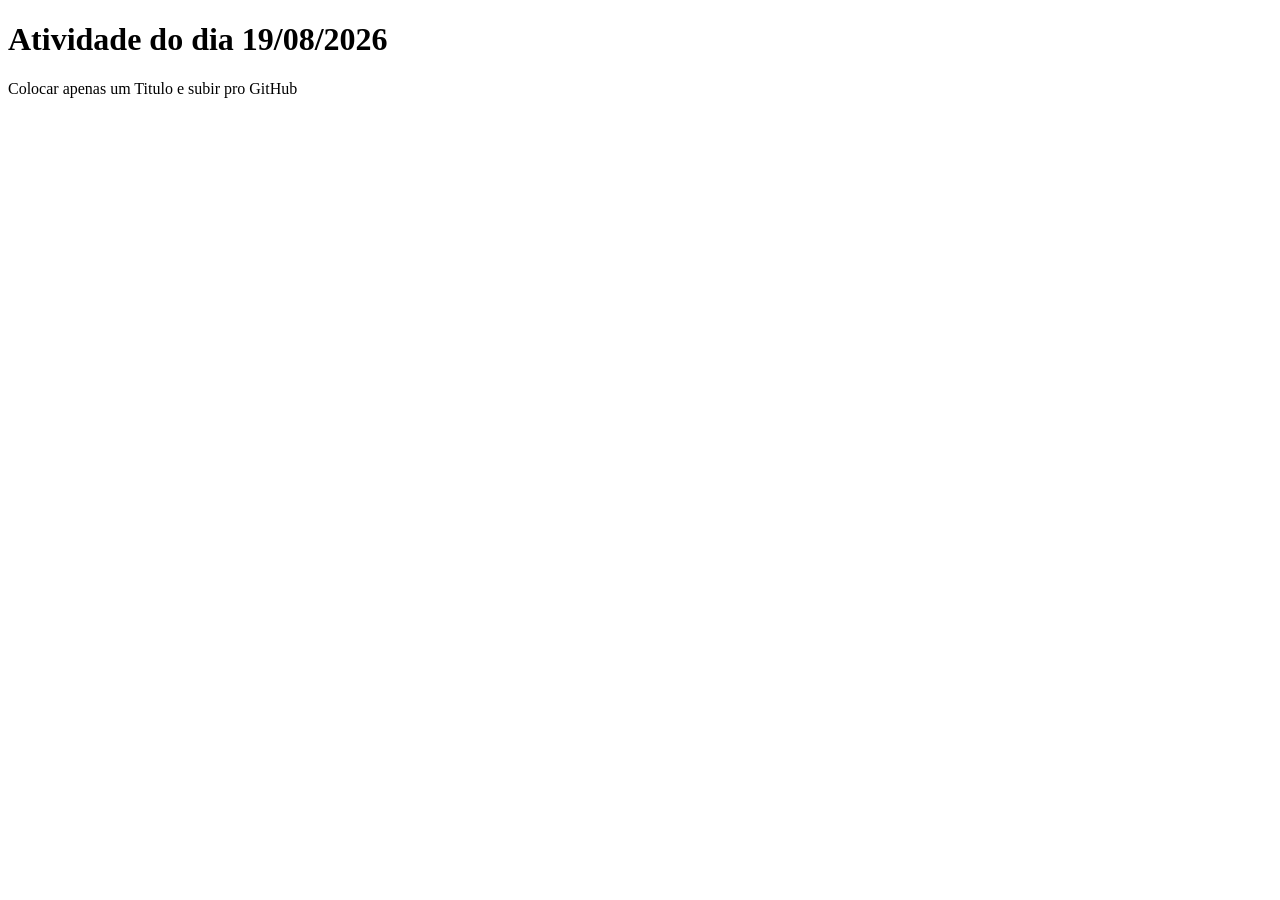
<file: Aulas/08-2026/Aula01 - Dia - 19-08/Atividade/index.html>
<!doctype html>
<html lang="pt-br">
  <head>
    <meta charset="UTF-8" />
    <meta name="viewport" content="width=device-width, initial-scale=1.0" />
    <title>Atividade - Git + GitHub</title>
  </head>
  <body>
    <h1>Atividade do dia 19/08/2026</h1>
    <p>Colocar apenas um Titulo e subir pro GitHub</p>
  </body>
</html>
</file>
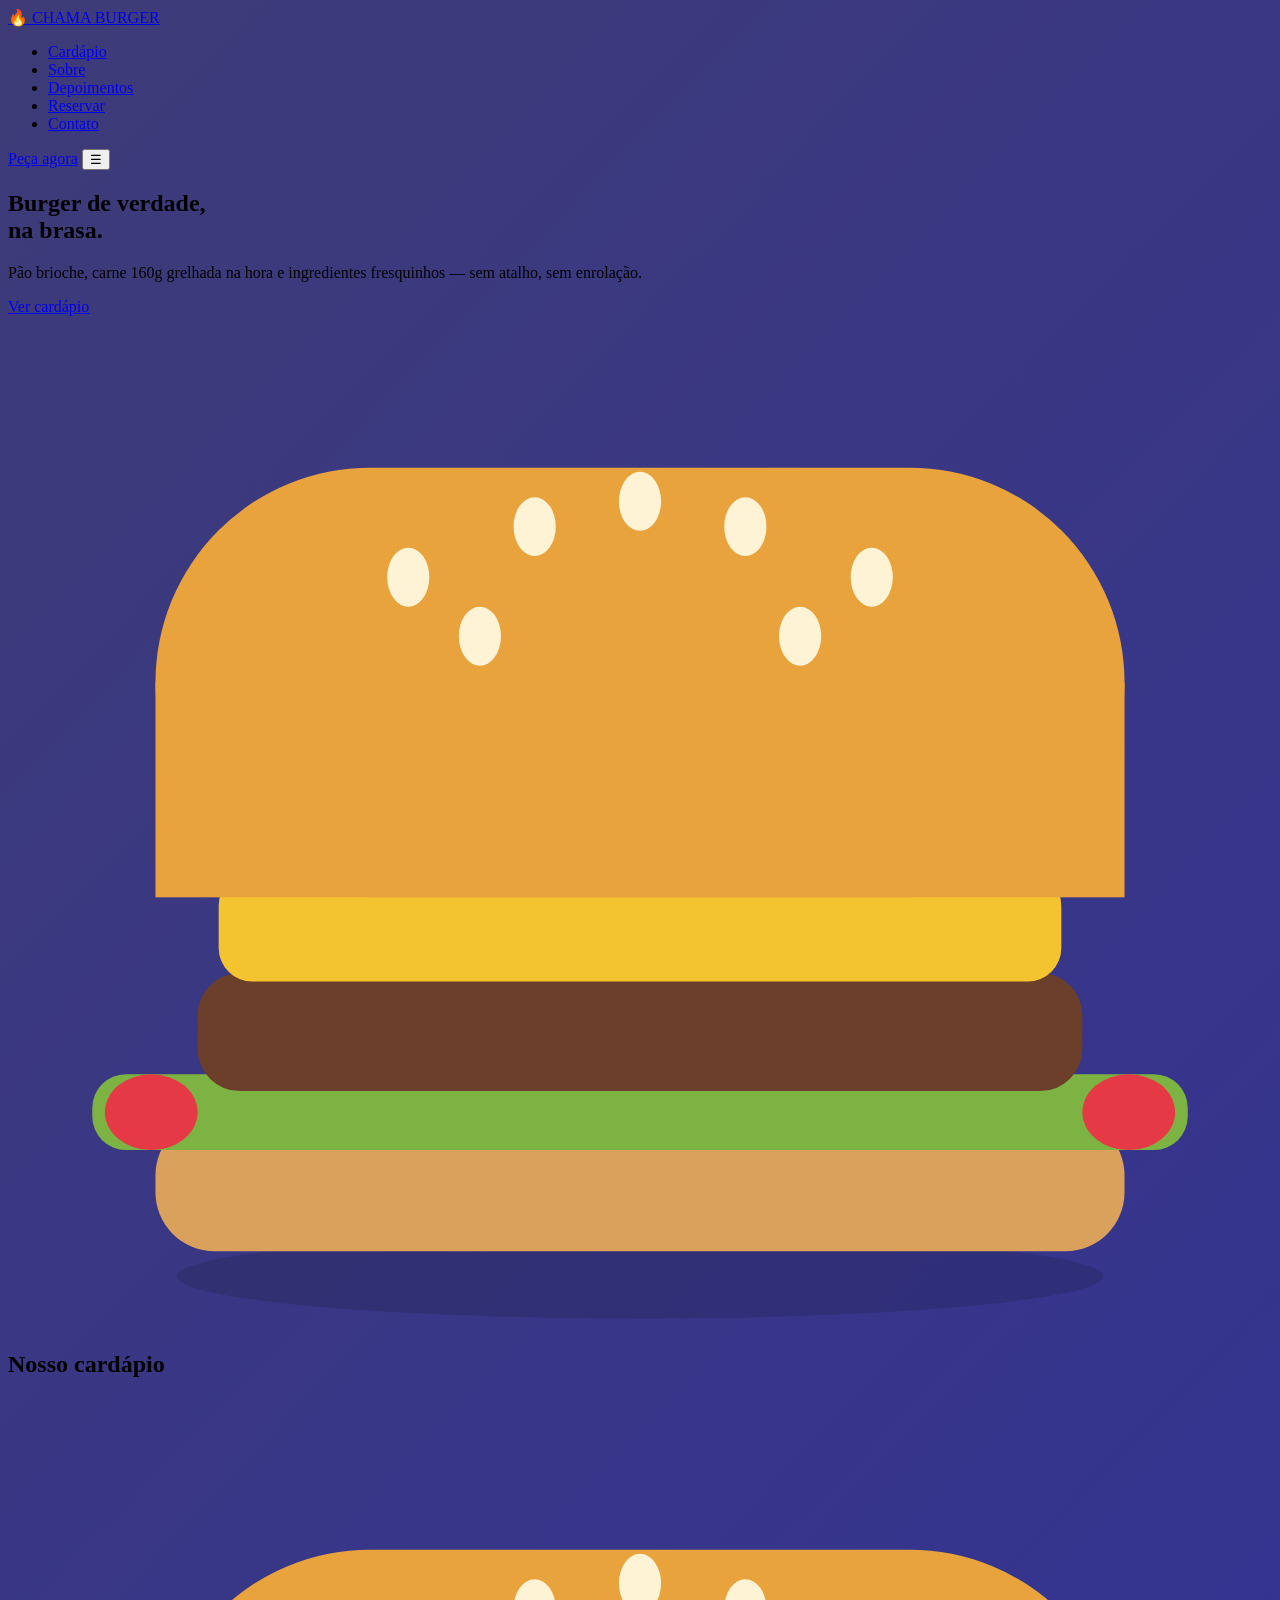
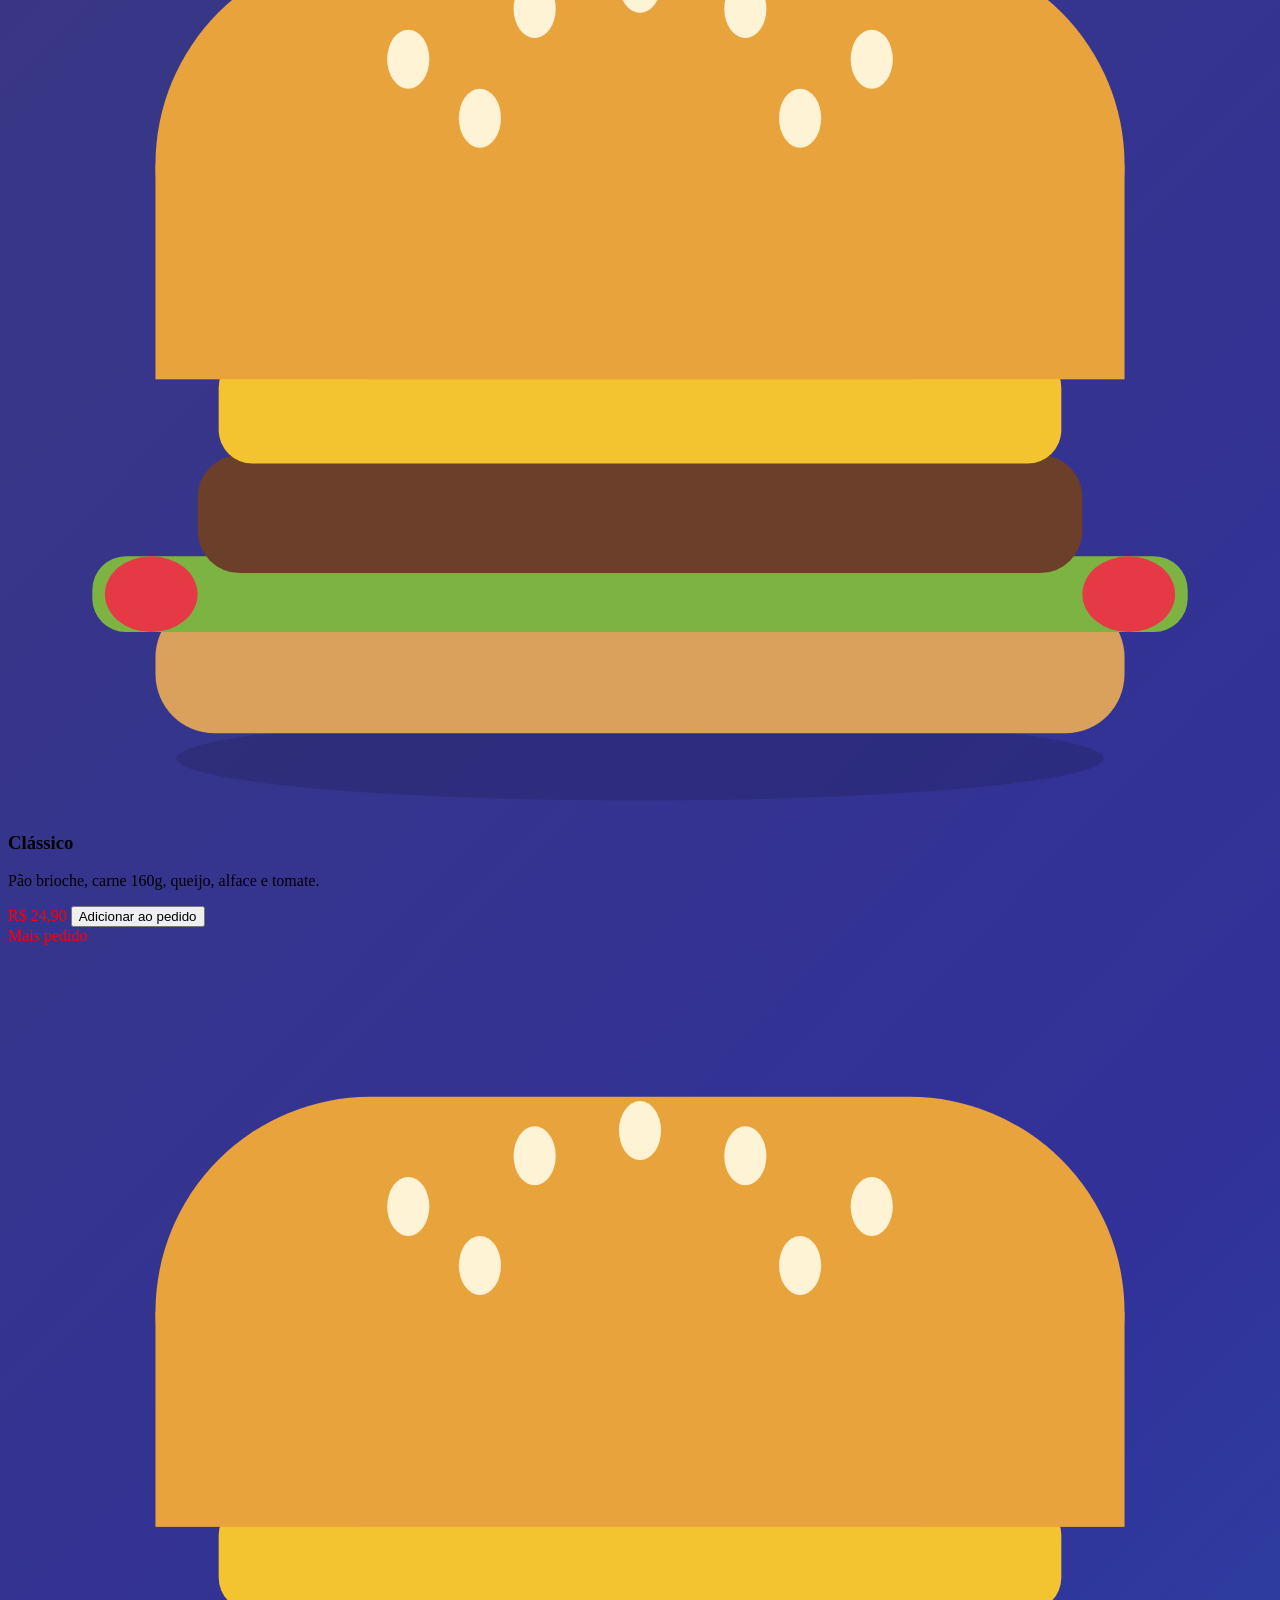
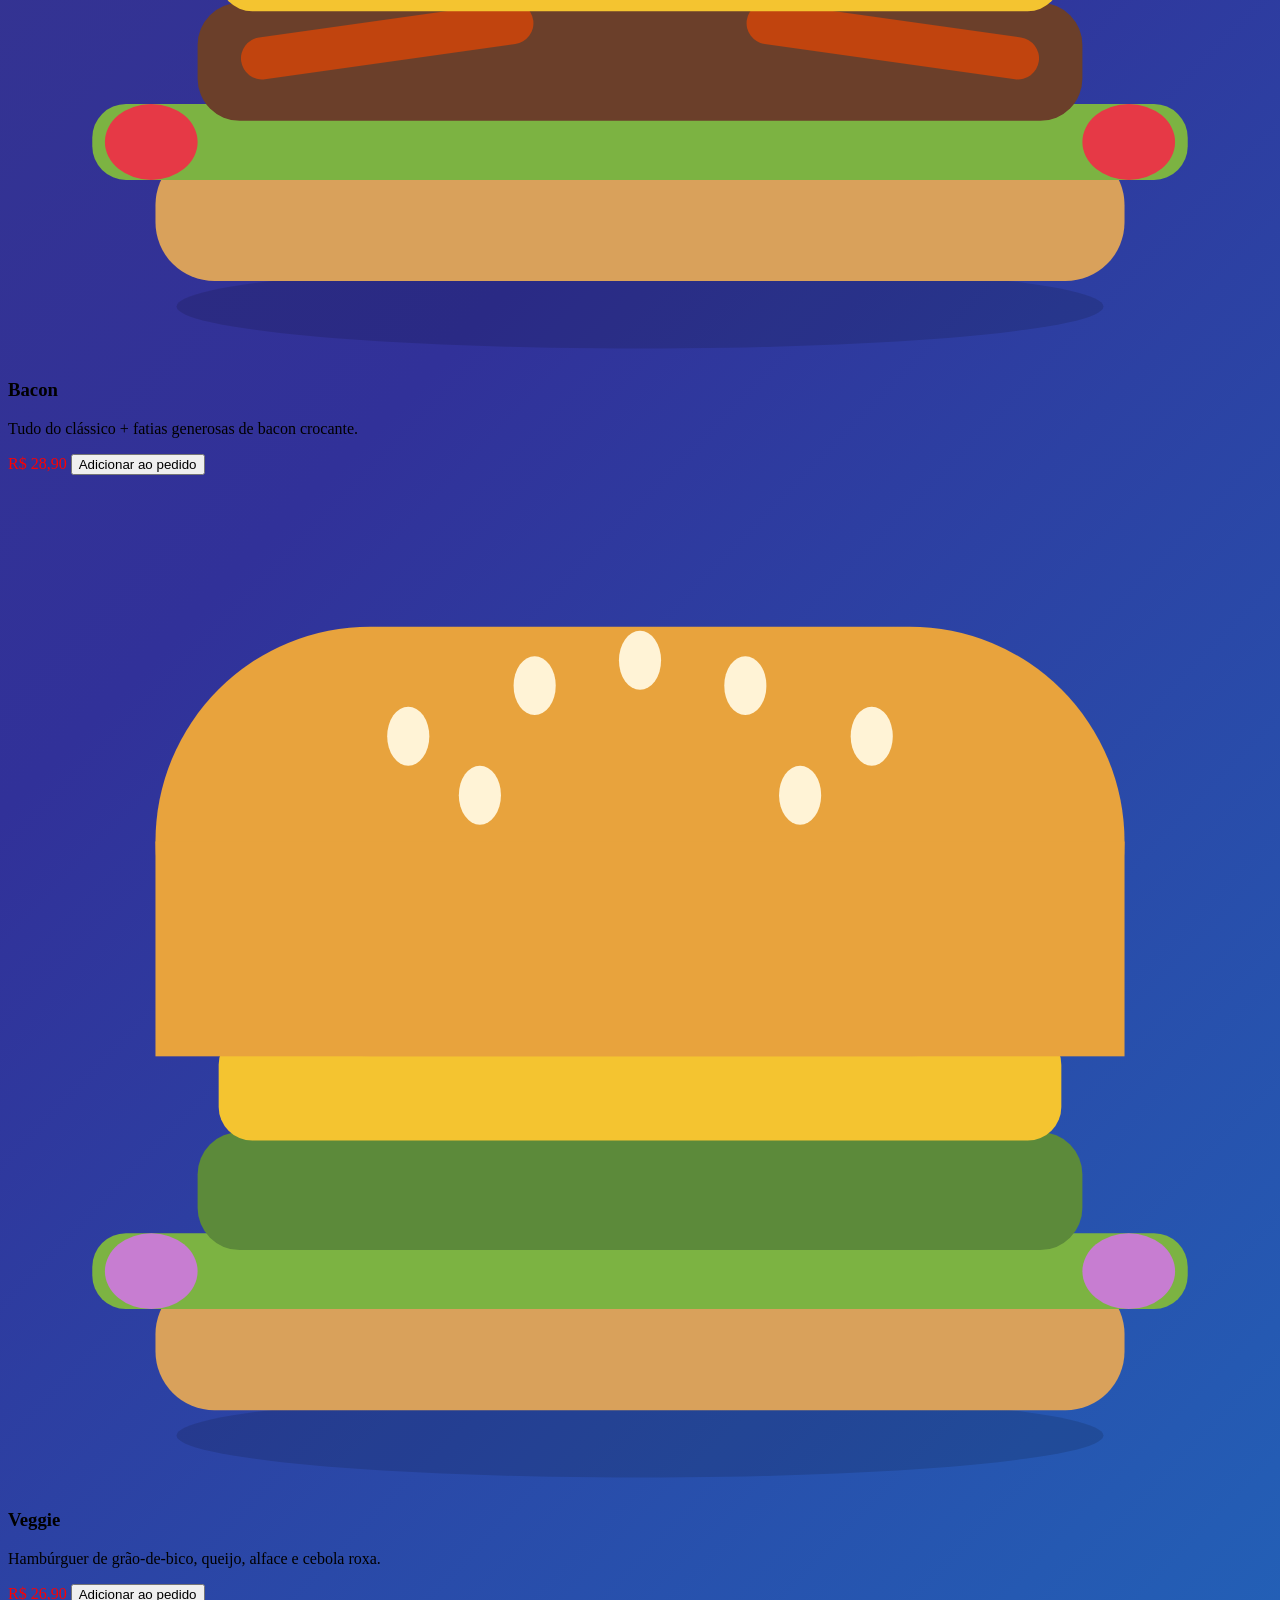
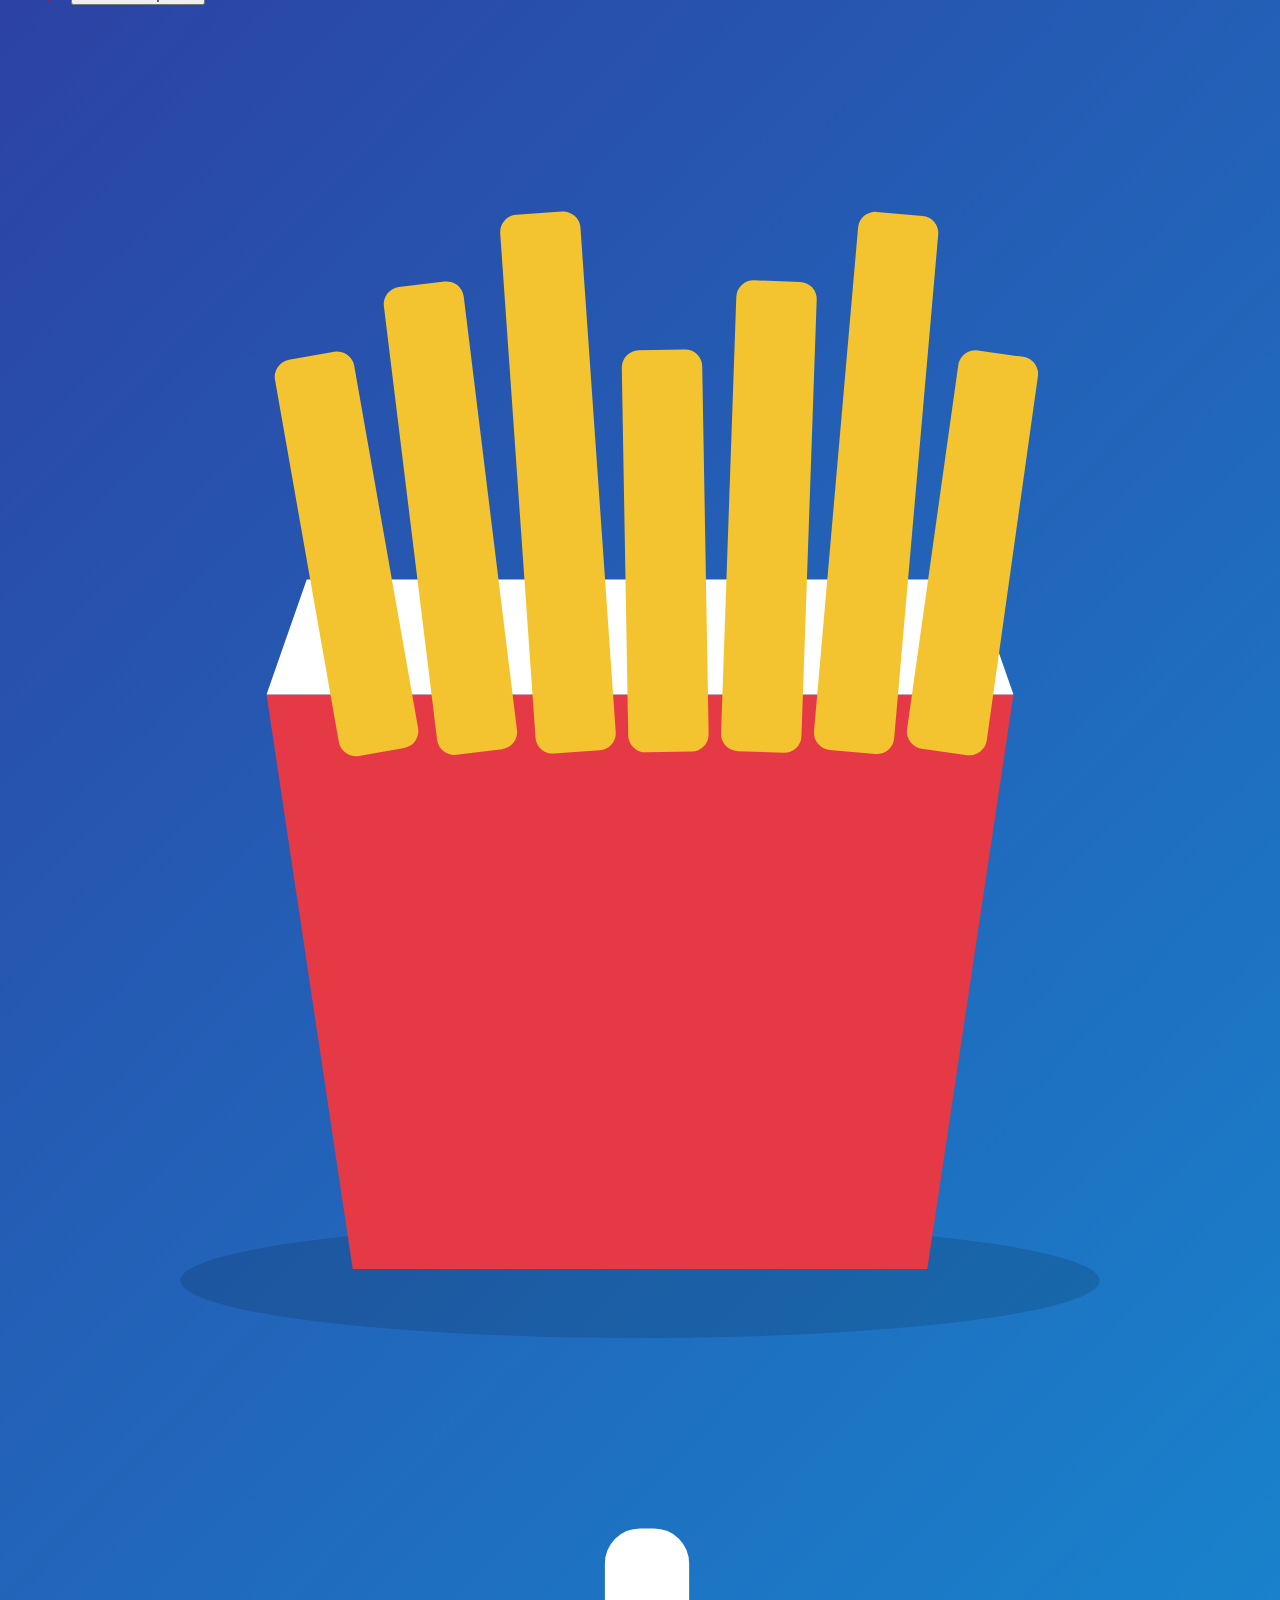
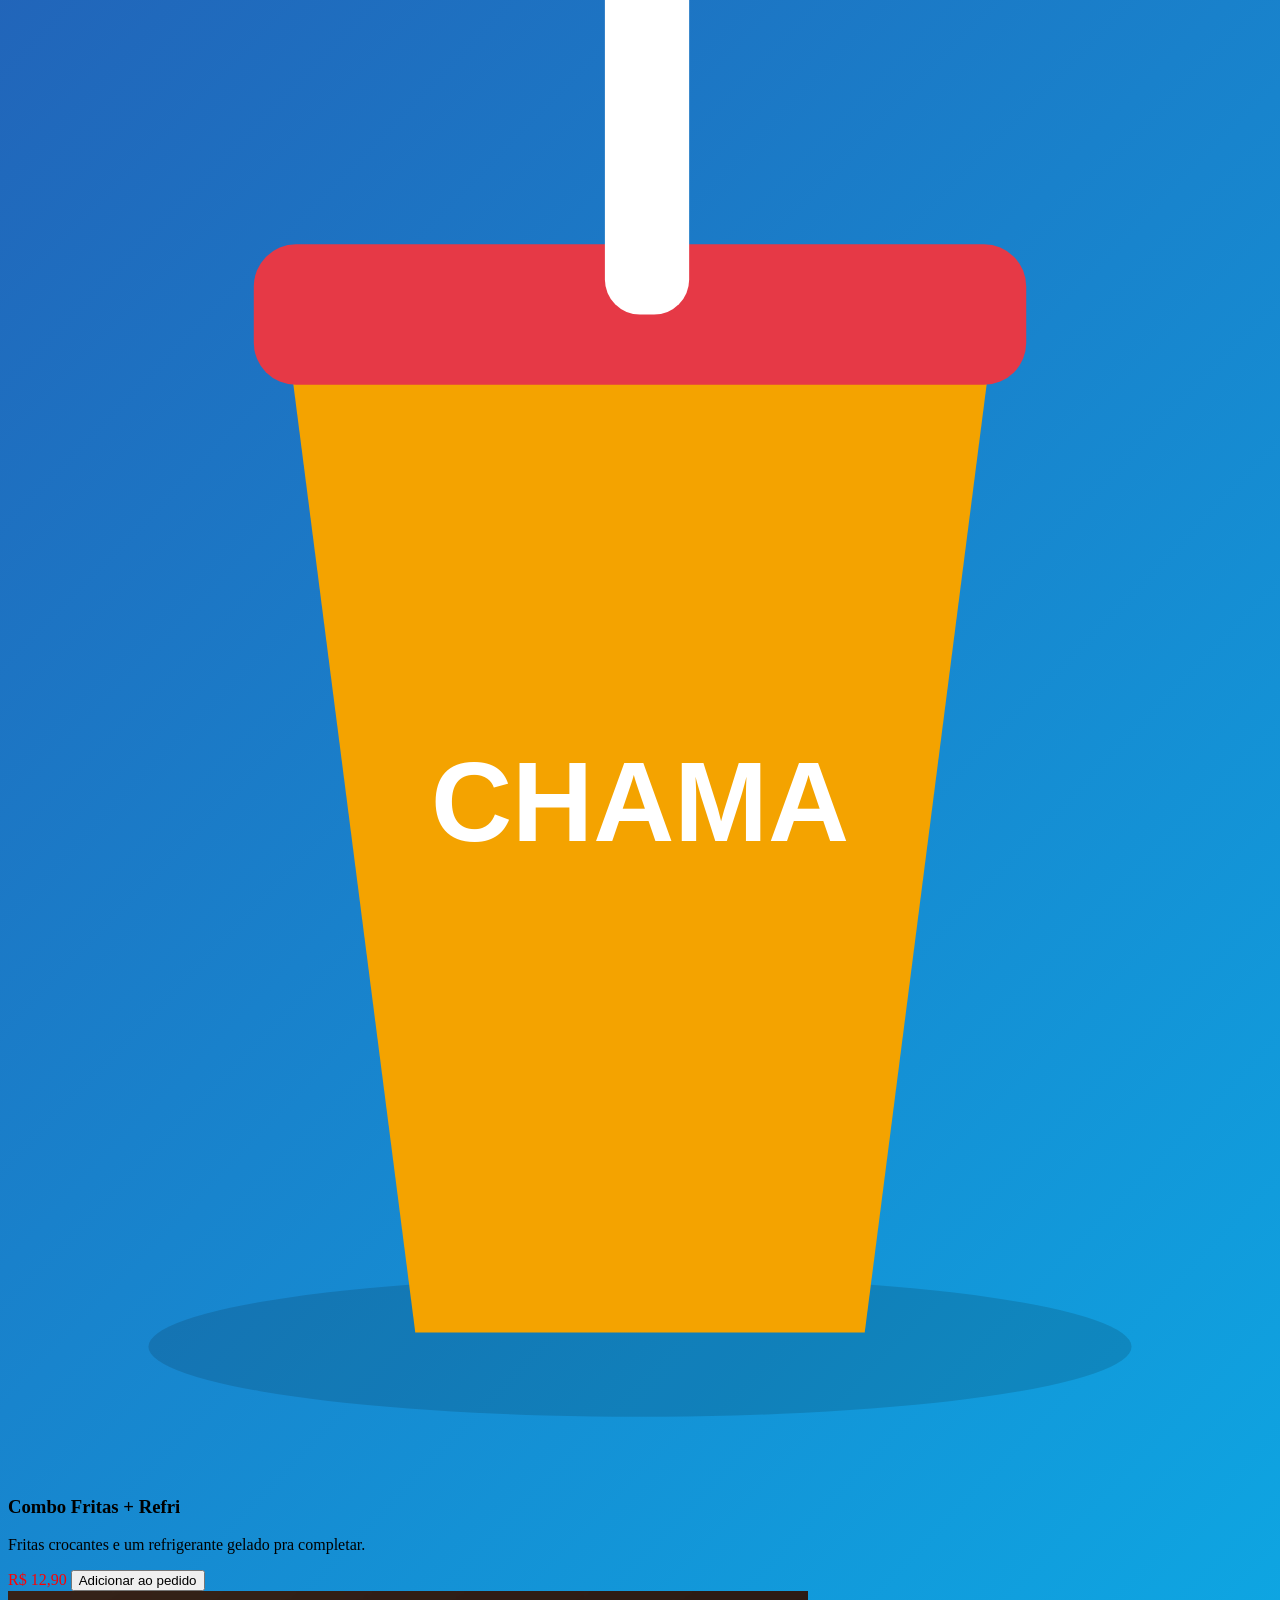
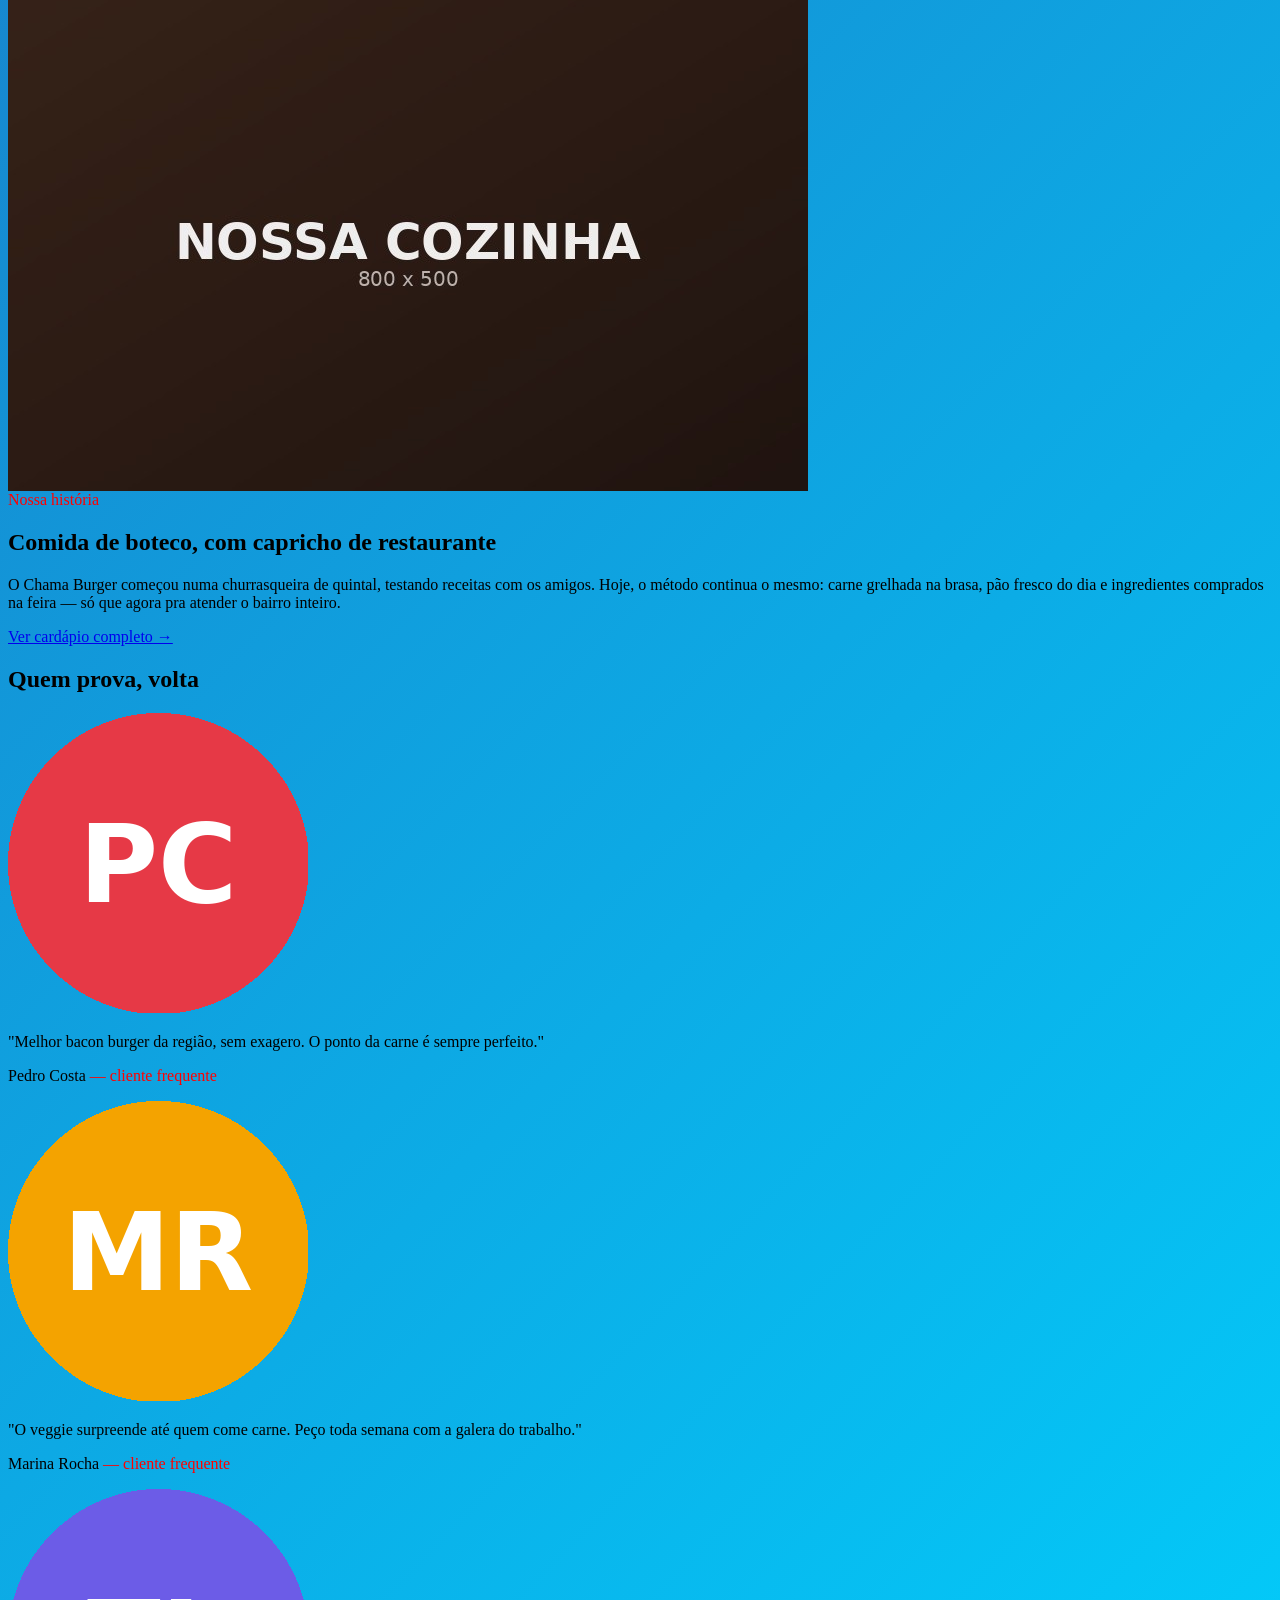
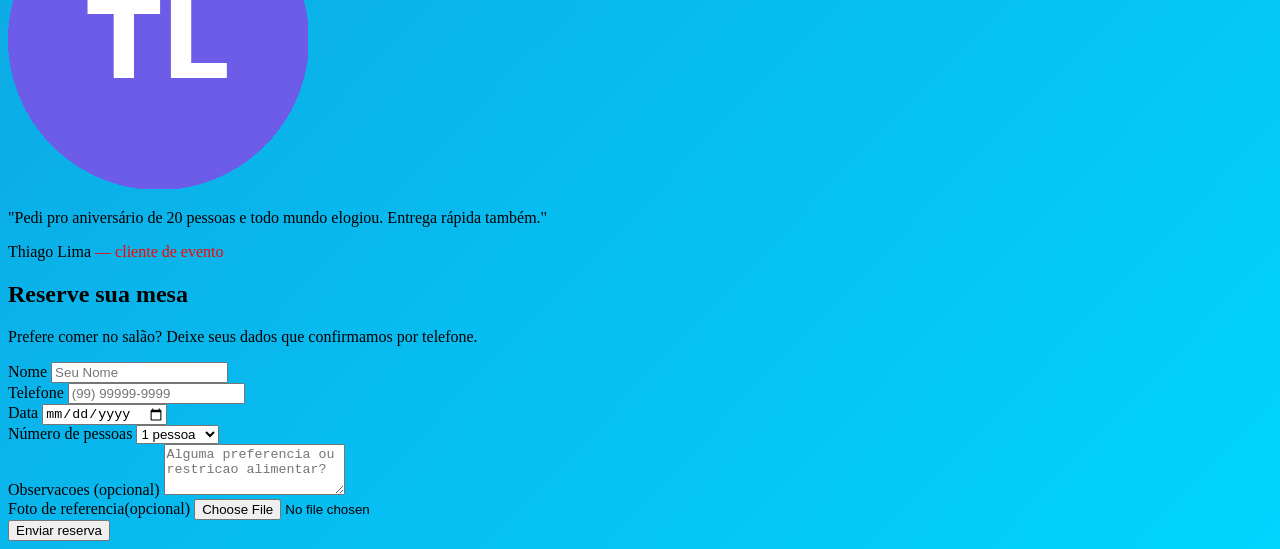
<file: Aulas/08-2026/Aula02 - Dia - 20-08/Chama-Burger/index.html>
<!doctype html>
<html lang="pt-BR">
  <head>
    <meta charset="UTF-8" />
    <meta name="viewport" content="width=device-width, initial-scale=1.0" />
    <title>Chama Burger</title>

    <link rel="preconnect" href="https://fonts.googleapis.com" />
    <link rel="preconnect" href="https://fonts.gstatic.com" crossorigin />

    <link
      href="https://fonts.googleapis.com/css2?family=Anton&family=Inter:wght@400;500;600&display=swap"
      rel="stylesheet"
    />

    <link
      rel="stylesheet"
      href="https://cdnjs.cloudflare.com/ajax/libs/font-awesome/6.5.2/css/all.min.css"
    />

    <link rel="stylesheet" href="style.css" />
  </head>
  <body>
    <header class="cabecalho-site">
      <nav class="barra-navegacao">
        <a href="#" class="logo">🔥 CHAMA BURGER</a>
        <ul class="links-menu" id="linksMenu">
          <li><a href="#cardapio">Cardápio</a></li>
          <li><a href="#sobre">Sobre</a></li>
          <li><a href="#depoimentos">Depoimentos</a></li>
          <li><a href="#reserva">Reservar</a></li>
          <li><a href="#contato">Contato</a></li>
        </ul>
        <a href="#pedir" class="botao botao-nav">Peça agora</a>
        <button class="menu-alternar" id="menuAlternar" aria-label="Abrir menu">
          ☰
        </button>
      </nav>
    </header>

    <main>
      <section class="destaque">
        <div class="destaque-conteudo">
          <div class="destaque-texto">
            <h1>Burger de verdade,<br />na brasa.</h1>
            <p>
              Pão brioche, carne 160g grelhada na hora e ingredientes
              fresquinhos — sem atalho, sem enrolação.
            </p>
            <a href="#cardapio" class="botao botao-primario">Ver cardápio</a>
          </div>
          <img
            src="assets/icons/burger-classico.svg"
            alt="Burger Clássico na brasa"
          />
        </div>
      </section>

      <section class="cardapio" id="cardapio">
        <h2>Nosso cardápio</h2>
        <div class="cardapio-cartoes">
          <article class="cardapio-cartao">
            <div class="cardapio-icone">
              <img
                src="assets/icons/burger-classico.svg"
                alt="Ilustração do burger Clássico"
              />
            </div>
            <h3>Clássico</h3>
            <p>Pão brioche, carne 160g, queijo, alface e tomate.</p>
            <span class="preco">R$ 24,90</span>
            <button
              class="adicionar-carrinho"
              data-name="Clássico"
              data-price="24.90"
            >
              Adicionar ao pedido
            </button>
          </article>
          <article class="cardapio-cartao">
            <span class="selo">Mais pedido</span>
            <div class="cardapio-icone">
              <img
                src="assets/icons/burger-bacon.svg"
                alt="Ilustração do burger Bacon"
              />
            </div>
            <h3>Bacon</h3>
            <p>Tudo do clássico + fatias generosas de bacon crocante.</p>
            <span class="preco">R$ 28,90</span>
            <button
              class="adicionar-carrinho"
              data-name="Bacon"
              data-price="28.90"
            >
              Adicionar ao pedido
            </button>
          </article>
          <article class="cardapio-cartao">
            <div class="cardapio-icone">
              <img
                src="assets/icons/burger-veggie.svg"
                alt="Ilustração do burger Veggie"
              />
            </div>
            <h3>Veggie</h3>
            <p>Hambúrguer de grão-de-bico, queijo, alface e cebola roxa.</p>
            <span class="preco">R$ 26,90</span>
            <button
              class="adicionar-carrinho"
              data-name="Veggie"
              data-price="26.90"
            >
              Adicionar ao pedido
            </button>
          </article>
          <article class="cardapio-cartao">
            <div class="cardapio-icone cardapio-icone-combo">
              <img src="assets/icons/fritas.svg" alt="Porção de fritas" />
              <img src="assets/icons/bebida.svg" alt="Refrigerante gelado" />
            </div>
            <h3>Combo Fritas + Refri</h3>
            <p>Fritas crocantes e um refrigerante gelado pra completar.</p>
            <span class="preco">R$ 12,90</span>
            <button
              class="adicionar-carrinho"
              data-name="Combo Fritas + Refri"
              data-price="12.90"
            >
              Adicionar ao pedido
            </button>
          </article>
        </div>
      </section>

      <section class="sobre" id="sobre">
        <div class="sobre-imagem">
          <img
            src="assets/images/sobre-burger.jpg"
            alt="Preparo do hambúrguer no Chama Burger"
          />
        </div>
        <div class="sobre-texto">
          <span class="rotulo-secao">Nossa história</span>
          <h2>Comida de boteco, com capricho de restaurante</h2>
          <p>
            O Chama Burger começou numa churrasqueira de quintal, testando
            receitas com os amigos. Hoje, o método continua o mesmo: carne
            grelhada na brasa, pão fresco do dia e ingredientes comprados na
            feira — só que agora pra atender o bairro inteiro.
          </p>
          <a href="#cardapio" class="link-seta">Ver cardápio completo →</a>
        </div>
      </section>

      <section class="depoimentos" id="depoimentos">
        <h2>Quem prova, volta</h2>
        <div class="depoimentos-cartoes">
          <article class="depoimento">
            <img
              src="assets/images/avatar-pc.png"
              alt="Foto de Pedro Costa"
              class="avatar"
            />
            <p class="citacao">
              "Melhor bacon burger da região, sem exagero. O ponto da carne é
              sempre perfeito."
            </p>
            <p class="autor">Pedro Costa <span> — cliente frequente</span></p>
          </article>
          <article class="depoimento">
            <img
              src="assets/images/avatar-mr.png"
              alt="Foto de Marina Rocha"
              class="avatar"
            />
            <p class="citacao">
              "O veggie surpreende até quem come carne. Peço toda semana com a
              galera do trabalho."
            </p>
            <p class="autor">Marina Rocha <span>— cliente frequente</span></p>
          </article>
          <article class="depoimento">
            <img
              src="assets/images/avatar-tl.png"
              alt="Foto de Thiago Lima"
              class="avatar"
            />
            <p class="citacao">
              "Pedi pro aniversário de 20 pessoas e todo mundo elogiou. Entrega
              rápida também."
            </p>
            <p class="autor">Thiago Lima <span>— cliente de evento</span></p>
          </article>
        </div>
      </section>

      <section class="reserva" id="reserva">
        <h2>Reserve sua mesa</h2>
        <p>
          Prefere comer no salão? Deixe seus dados que confirmamos por telefone.
        </p>
        <form class="formulario-reserva" id="formulario-reserva">
          <div class="linha-formulario">
            <label for="nome">Nome</label>
            <input
              type="text"
              id="nome"
              name="nome"
              placeholder="Seu Nome"
              required
            />
          </div>
          <div class="linha-formulario">
            <label for="telefone">Telefone</label>
            <input
              type="tel"
              id="telefone"
              name="telefone"
              placeholder="(99) 99999-9999"
              required
            />
          </div>
          <div class="linha-formulario">
            <label for="data">Data</label>
            <input type="date" id="data" name="data" required />
          </div>
          <div class="linha-formulario">
            <label for="pessoas">Número de pessoas</label>
            <select name="pessoas" id="pessoas">
              <option value="1">1 pessoa</option>
              <option value="2">2 pessoas</option>
              <option value="3">3 pessoas</option>
              <option value="4">4 pessoas</option>
              <option value="5+">5 pessoas</option>
            </select>
          </div>
          <div class="linha-formulario linha-formulario-completa">
            <label for="mensagem">Observacoes (opcional)</label>
            <textarea name="mensagem" id="mensagem" rows="3" placeholder="Alguma preferencia ou restricao alimentar?"></textarea>
          </div>
          <div class="linha-formulario linha-formulario-completa">
            <label for="foto">Foto de referencia(opcional)</label>
            <input type="file" id="foto" name="foto" accept="image/*">
            <img id="previa-foto" class="previa-foto" hidden>
          </div>
          <button type="submit" class="botao botao-primario formulario-enviar">Enviar reserva</button>
        </form>
      </section>
    </main>
  </body>
</html>
</file>
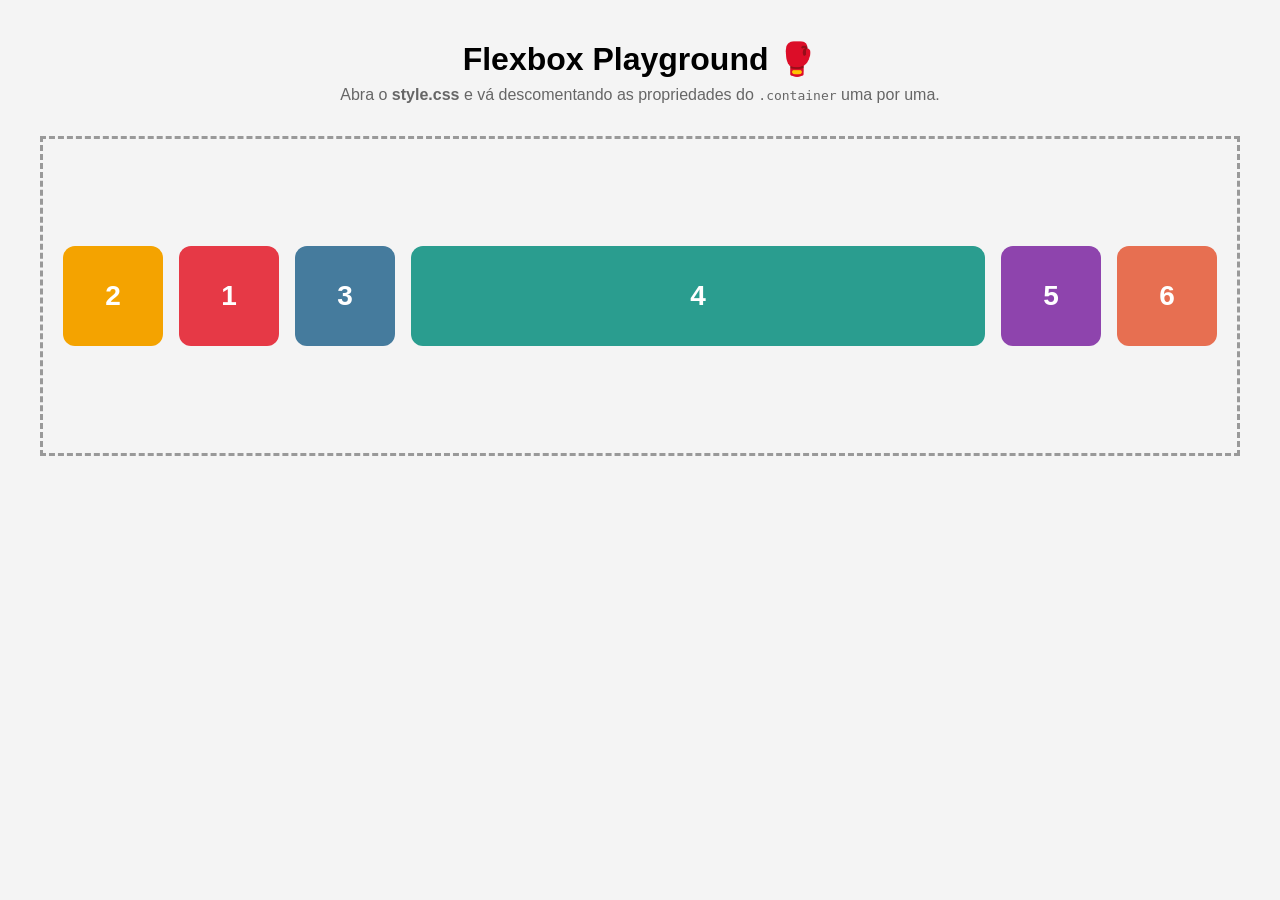
<file: Aulas/08-2026/Aula04 - Dia - 25-08/flexbox-playground/index.html>
<!DOCTYPE html>
<html lang="pt-br">
<head>
  <meta charset="UTF-8">
  <meta name="viewport" content="width=device-width, initial-scale=1.0">
  <title>Flexbox Playground</title>
  <link rel="stylesheet" href="style.css">
</head>
<body>

  <h1>Flexbox Playground 🥊</h1>
  <p class="dica">Abra o <strong>style.css</strong> e vá descomentando as propriedades do <code>.container</code> uma por uma.</p>

  <div class="container">
    <div class="box box1">1</div>
    <div class="box box2">2</div>
    <div class="box box3">3</div>
    <div class="box box4">4</div>
    <div class="box box5">5</div>
    <div class="box box6">6</div>
  </div>

</body>
</html>
</file>
<file: Aulas/08-2026/Aula02 - Dia - 20-08/Chama-Burger/style.css>
.sobre-imagem {
  width: 800px;
  height: 500px;
}

span {
  color: red;
}

body {
  background: #3e3b78;
  background: linear-gradient(
    134deg,
    rgba(62, 59, 120, 1) 0%,
    rgba(49, 49, 153, 1) 35%,
    rgba(0, 212, 255, 1) 100%
  );
}
</file>
<file: Aulas/08-2026/Aula04 - Dia - 25-08/flexbox-playground/style.css>
* {
  margin: 0;
  padding: 0;
  box-sizing: border-box;
}

body {
  font-family: Arial, Helvetica, sans-serif;
  background: #f4f4f4;
  padding: 40px;
}

h1 {
  text-align: center;
  margin-bottom: 8px;
}

.dica {
  text-align: center;
  color: #666;
  margin-bottom: 32px;
}

.box {
  width: 100px;
  height: 100px;
  border-radius: 12px;
  color: #fff;
  font-size: 28px;
  font-weight: bold;
  display: flex;
  align-items: center;
  justify-content: center;
}

.box1 {
  background: #e63946;
}
.box2 {
  background: #f4a300;
}
.box3 {
  background: #457b9d;
}
.box4 {
  background: #2a9d8f;
}
.box5 {
  background: #8e44ad;
}
.box6 {
  background: #e76f51;
}

.container {
  border: 3px dashed #999;
  min-height: 320px;
  padding: 20px;
  display: flex;
  flex-direction: row;
  flex-wrap: nowrap;
  justify-content: center;
  align-items: center;
  gap: 16px;
}

.box2{
    order: -1;
}

.box4{
    flex-grow: 1;
    
}
</file>
